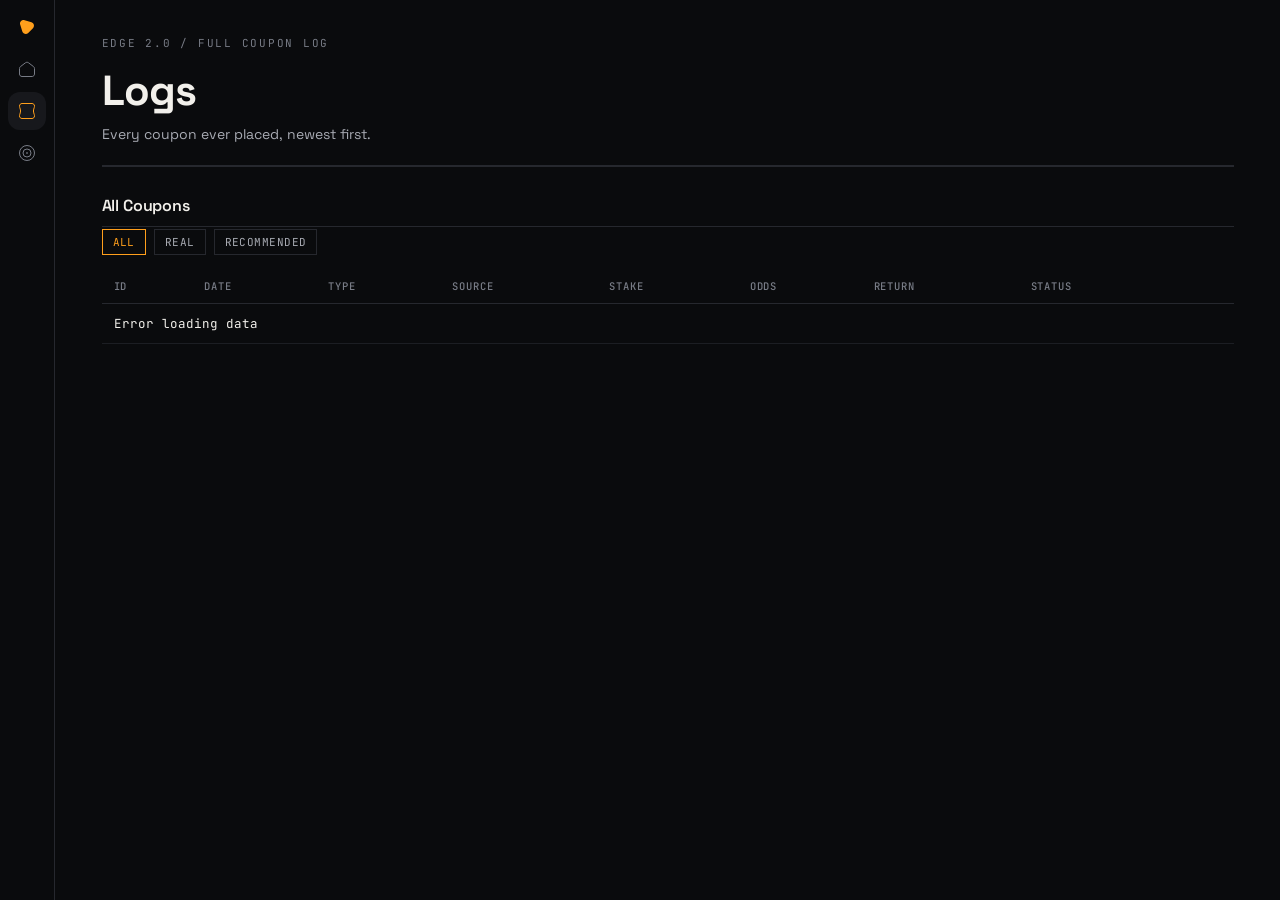
<file: dashboard/logs.html>
<!DOCTYPE html>
<html lang="pl">
<head>
    <meta charset="UTF-8">
    <meta name="viewport" content="width=device-width, initial-scale=1.0">
    <title>Edge</title>
    <link rel="icon" type="image/svg+xml" href="favicon.svg?v=2">
    <link rel="preconnect" href="https://fonts.googleapis.com">
    <link href="https://fonts.googleapis.com/css2?family=Space+Grotesk:wght@400;500;600;700&family=JetBrains+Mono:wght@400;500;600;700&display=swap" rel="stylesheet">
    <link rel="stylesheet" href="styles.css">
</head>
<body>

<div class="app-shell">
<div id="sidebar-mount"></div>
<script src="sidebar.js"></script>
<script>renderSidebar('logs');</script>
<div class="main">

<div class="container">
    <header>
        <div class="eyebrow">
            <span>EDGE 2.0 / FULL COUPON LOG</span>
        </div>
        <h1>Logs</h1>
        <p class="tagline">Every coupon ever placed, newest first.</p>
    </header>

    <div class="kpi-row" id="logsSummaryRow"></div>

    <div class="section">
        <div class="section-head">
            <h2>All Coupons</h2>
            <span class="count" id="couponCount"></span>
        </div>
        <div class="report-tabs" id="sourceToggle" style="margin-bottom:14px;">
            <span class="report-tab active" data-src="all" onclick="setSource('all')">All</span>
            <span class="report-tab" data-src="real" onclick="setSource('real')">Real</span>
            <span class="report-tab" data-src="rec" onclick="setSource('rec')">Recommended</span>
        </div>
        <table id="betsTable">
            <thead>
                <tr>
                    <th>ID</th><th>Date</th><th>Type</th><th>Source</th><th>Stake</th><th>Odds</th><th>Return</th><th>Status</th><th></th>
                </tr>
            </thead>
            <tbody id="tableBody"><!-- Filled by JS --></tbody>
        </table>
    </div>
</div>

</div>
</div>

<div id="modal" class="modal">
    <div class="modal-content">
        <div class="modal-head">
            <h2 id="modalTitle"></h2>
            <span class="close" id="closeModal">&times;</span>
        </div>
        <div class="modal-body" id="modalBody"></div>
    </div>
</div>

<script src="data.js"></script>
<script src="shared-metrics.js"></script>
<script src="logs.js"></script>
</body>
</html>
</file>
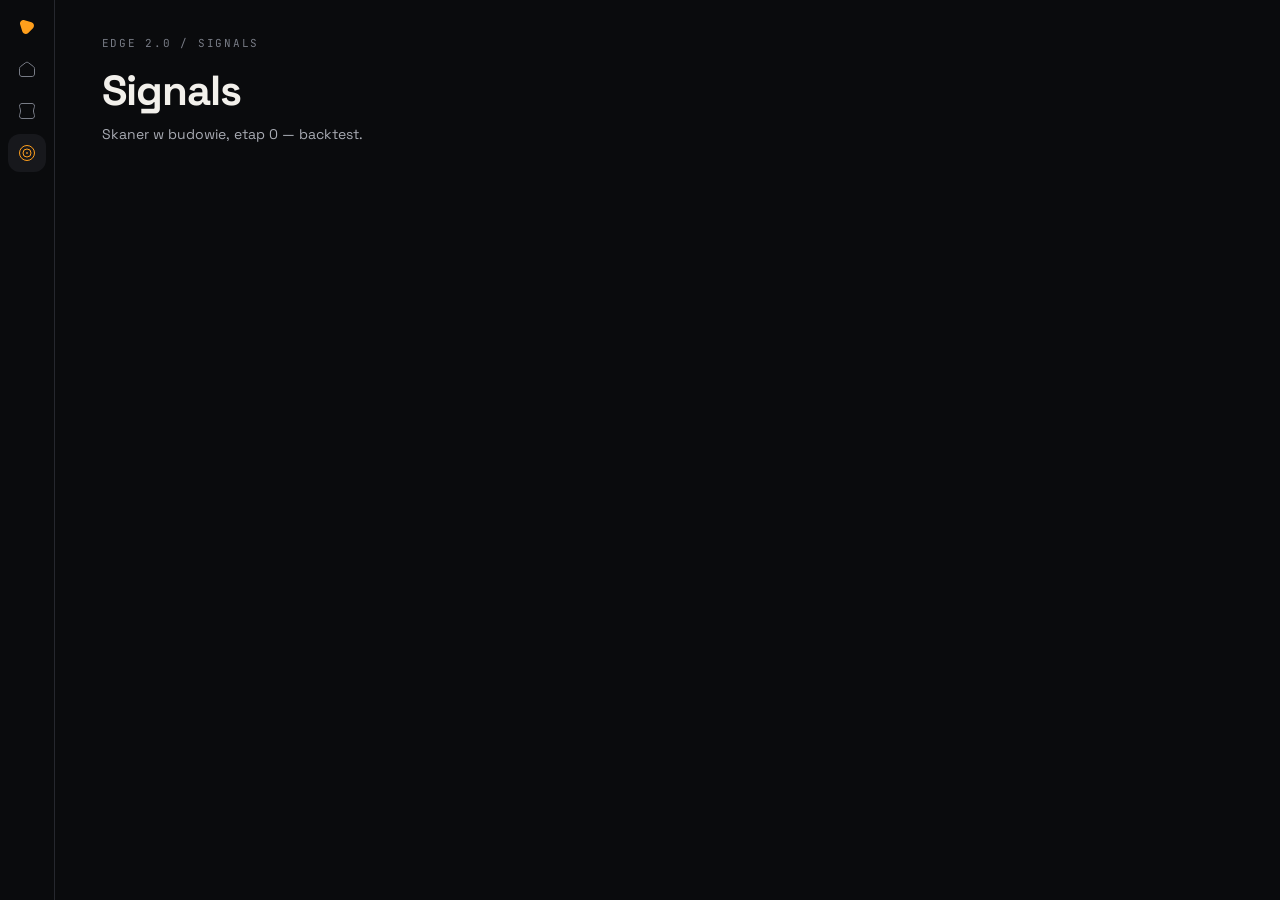
<file: dashboard/signals.html>
<!DOCTYPE html>
<html lang="pl">
<head>
    <meta charset="UTF-8">
    <meta name="viewport" content="width=device-width, initial-scale=1.0">
    <title>Edge</title>
    <link rel="icon" type="image/svg+xml" href="favicon.svg?v=2">
    <link rel="preconnect" href="https://fonts.googleapis.com">
    <link href="https://fonts.googleapis.com/css2?family=Space+Grotesk:wght@400;500;600;700&family=JetBrains+Mono:wght@400;500;600;700&display=swap" rel="stylesheet">
    <link rel="stylesheet" href="styles.css">
</head>
<body>

<div class="app-shell">
<div id="sidebar-mount"></div>
<script src="sidebar.js"></script>
<script>renderSidebar('signals');</script>
<div class="main">

<div class="container">
    <header>
        <div class="eyebrow">
            <span>EDGE 2.0 / SIGNALS</span>
        </div>
        <h1>Signals</h1>
        <p class="tagline">Skaner w budowie, etap 0 — backtest.</p>
    </header>
</div>

</div>
</div>

</body>
</html>
</file>
<file: dashboard/styles.css>
/* Edge — trading-terminal aesthetic */

:root{
  color-scheme:dark;
  --bg:#0a0b0d;
  --panel:#121316;
  --panel-2:#17181c;
  --line:#26282e;
  --line-soft:#1c1e23;
  --ink:#f2f0eb;
  --ink-dim:#a8abb3;
  --ink-faint:#787c86;
  --pos:#5ec26a;
  --neg:#ff5c4d;
  --void:#d9a441;
  --edge:#ff9f1c;
  --font-display:'Space Grotesk',sans-serif;
  --font-mono:'JetBrains Mono',monospace;
}
*{margin:0;padding:0;box-sizing:border-box;}
body{
  background:var(--bg);
  color:var(--ink);
  font-family:var(--font-display);
  -webkit-font-smoothing:antialiased;
}
::selection{background:var(--edge);color:#0a0b0d;}

.container{max-width:1180px;margin:0 auto;padding:0 24px 60px;}

/* ---------- App shell / Sidebar ---------- */
.app-shell{display:flex;min-height:100vh;align-items:stretch;}
.sidebar{
  width:55px;
  flex-shrink:0;
  border-right:1px solid var(--line);
  background:var(--bg);
  display:flex;
  flex-direction:column;
  align-items:center;
  gap:4px;
  padding:8px;
  position:sticky;
  top:0;
  align-self:flex-start;
  height:100vh;
  overflow-y:auto;
  overflow-x:hidden;
}
.sidebar .brand{
  display:flex;
  align-items:center;
  justify-content:center;
  text-decoration:none;
  width:38px;height:38px;
  flex-shrink:0;
}
.sidebar .brand .blade-sm{
  display:block;width:16px;height:16px;
  color:var(--edge);
}
.sidenav{display:flex;flex-direction:column;align-items:center;gap:4px;width:100%;}
.sidenav a.navlink{
  display:flex;
  align-items:center;
  justify-content:center;
  width:38px;height:38px;
  flex-shrink:0;
  color:var(--ink-faint);
  text-decoration:none;
  border-radius:12px;
}
.sidenav a.navlink .nav-icon{display:block;width:16px;height:16px;}
.sidenav a.navlink:hover{color:var(--ink);background:var(--panel-2);}
.sidenav a.navlink.active{color:var(--edge);background:var(--panel-2);}

.main{flex:1;min-width:0;}

@media (max-width:768px){
  .app-shell{flex-direction:column;min-height:0;}
  .sidebar{
    width:100%;height:auto;position:relative;top:auto;
    flex-direction:row;align-items:center;justify-content:flex-start;
    border-right:none;border-bottom:1px solid var(--line);
    overflow-y:visible;
  }
  .sidenav{flex-direction:row;width:auto;gap:4px;}
}

/* ---------- Header ---------- */
header{padding:36px 0 22px;position:relative;}
.eyebrow{
  font-family:var(--font-mono);
  font-size:11px;
  letter-spacing:0.16em;
  color:var(--ink-faint);
  text-transform:uppercase;
  display:flex;
  justify-content:space-between;
  margin-bottom:14px;
}
h1{
  font-size:42px;
  font-weight:700;
  letter-spacing:-0.02em;
}
header p.tagline{
  color:var(--ink-dim);
  font-size:14px;
  margin-top:8px;
}

/* ---------- KPI Strip ---------- */
.kpi-row{
  display:grid;
  grid-template-columns:repeat(4,1fr);
  gap:1px;
  background:var(--line);
  border:1px solid var(--line);
}
/* Shared card look — reused by the Calibration Lab grid below */
.kpi,.calib-cell{
  background:var(--panel);
  padding:20px 18px;
  position:relative;
  overflow:hidden;
}
.kpi::before,.calib-cell::before{
  content:"";
  position:absolute;top:0;left:0;right:0;height:2px;
  background:var(--ink-faint);
}
.kpi.pos::before,.calib-cell.pos::before{background:var(--pos);}
.kpi.neg::before,.calib-cell.neg::before{background:var(--neg);}
.kpi-label,.calib-cell .cl{
  font-family:var(--font-mono);
  font-size:10px;
  letter-spacing:0.14em;
  text-transform:uppercase;
  color:var(--ink-faint);
  margin-bottom:10px;
}
.kpi-value,.calib-cell .cv{
  font-family:var(--font-mono);
  font-size:26px;
  font-weight:600;
  font-variant-numeric:tabular-nums;
  line-height:1;
}
.kpi-value.pos,.calib-cell .cv.pos{color:var(--pos);}
.kpi-value.neg,.calib-cell .cv.neg{color:var(--neg);}
.kpi-sub{
  font-family:var(--font-mono);
  font-size:11px;
  color:var(--ink-faint);
  margin-top:8px;
}
.kpi-row.cols-2{grid-template-columns:repeat(2,1fr);}
.kpi-row.cols-3{grid-template-columns:repeat(3,1fr);}

/* ---------- Charts ---------- */
.charts{
  display:flex;
  flex-direction:column;
  gap:1px;
  background:var(--line);
  border:1px solid var(--line);
}
.panel{background:var(--panel);padding:20px;}
.panel-title{
  font-family:var(--font-mono);
  font-size:11px;
  letter-spacing:0.12em;
  text-transform:uppercase;
  color:var(--ink-dim);
  margin-bottom:16px;
  display:flex;
  justify-content:space-between;
}
.panel-title #plMeta.pos{color:var(--pos);}
.panel-title #plMeta.neg{color:var(--neg);}
.chart-box{height:260px;position:relative;}

/* ---------- Outcome split (stacked progress bar) ---------- */
.outcome-bar{
  display:flex;
  width:100%;
  height:4px;
  border-radius:3px;
  overflow:hidden;
  background:var(--line-soft);
  gap:1px;
}
.outcome-seg{height:100%;}

/* Scaled progress bar: fixed checkpoint zones (e.g. 0-50, 50-150) separated
   by a 1px gap, each with its own fill -- so progress past the first
   checkpoint stays visible instead of the bar reading as "done". */
.progress-scaled{display:flex;width:100%;height:4px;gap:4px;}
.progress-zone{position:relative;height:100%;background:var(--line-soft);overflow:hidden;}
.progress-zone:first-child{border-radius:3px 0 0 3px;}
.progress-zone:last-child{border-radius:0 3px 3px 0;}
.progress-zone-fill{position:absolute;top:0;left:0;height:100%;background:var(--edge);}
.outcome-legend{
  display:flex;
  flex-wrap:wrap;
  gap:24px;
  margin-top:18px;
}
.outcome-legend-item{
  display:flex;
  align-items:center;
  gap:7px;
  font-family:var(--font-mono);
}
.outcome-dot{width:8px;height:8px;border-radius:2px;flex-shrink:0;}
.outcome-legend-item .ol-label{
  font-size:10.5px;
  letter-spacing:0.06em;
  text-transform:uppercase;
  color:var(--ink-faint);
}
.outcome-legend-item .ol-count{font-size:12.5px;color:var(--ink);font-weight:600;}
.outcome-legend-item .ol-pct{font-size:11px;color:var(--ink-faint);}

/* ---------- Section / Table ---------- */
.section,.charts,.kpi-row{margin-bottom:28px;}
.section.hero .section-head h2{font-size:19px;}
.section-head{
  display:flex;
  justify-content:space-between;
  align-items:baseline;
  border-bottom:1px solid var(--line);
  padding-bottom:10px;
  margin-bottom:2px;
}
.section-head.no-line{border-bottom:none;}
.section-head h2{font-size:16px;font-weight:600;letter-spacing:-0.01em;}
.section-head .count{font-family:var(--font-mono);font-size:11px;color:var(--ink-faint);}

table{width:100%;border-collapse:collapse;font-family:var(--font-mono);font-size:12.5px;}
thead th{
  text-align:left;
  padding:10px 12px;
  color:var(--ink-faint);
  font-weight:500;
  letter-spacing:0.08em;
  text-transform:uppercase;
  font-size:10.5px;
  border-bottom:1px solid var(--line);
}
tbody tr{
  border-bottom:1px solid var(--line-soft);
  cursor:pointer;
  box-shadow:inset 3px 0 0 transparent;
  transition:background .12s ease, box-shadow .12s ease;
}
tbody tr:hover{background:var(--panel-2);box-shadow:inset 3px 0 0 var(--edge);}
td{padding:11px 12px;color:var(--ink);}
td.num{font-variant-numeric:tabular-nums;}
#betsTable td.pos{color:var(--pos);}
#betsTable td.neg{color:var(--neg);}
.tag{
  display:inline-flex;
  align-items:center;
  gap:5px;
  font-size:10.5px;
  letter-spacing:0.06em;
  padding:3px 7px;
  border:1px solid var(--line);
  text-transform:uppercase;
}
.tag::before{content:"";width:5px;height:5px;flex-shrink:0;}
.tag.won{color:var(--pos);border-color:rgba(94,194,106,.35);} .tag.won::before{background:var(--pos);}
.tag.lost{color:var(--neg);border-color:rgba(255,92,77,.35);} .tag.lost::before{background:var(--neg);}
.tag.void{color:var(--void);border-color:rgba(217,164,65,.35);} .tag.void::before{background:var(--void);}
.tag.pending{color:var(--ink-dim);border-color:var(--line);} .tag.pending::before{background:var(--ink-dim);}

.view-link{
  font-family:var(--font-mono);
  font-size:11px;
  color:var(--ink-faint);
  letter-spacing:0.04em;
}
tr:hover .view-link{color:var(--edge);}

.source-tag{
  display:inline-block;
  font-family:var(--font-mono);
  font-size:10px;
  letter-spacing:0.05em;
  text-transform:uppercase;
  color:var(--ink-dim);
  border:1px solid var(--line);
  padding:2px 6px;
}
.source-tag.rec{color:var(--edge);border-color:rgba(255,159,28,.35);}

/* ---------- Modal ---------- */
.modal{
  display:none;
  position:fixed;inset:0;
  background:rgba(6,7,8,.82);
  z-index:1000;
  align-items:flex-start;
  justify-content:center;
  padding:60px 20px;
  overflow-y:auto;
}
.modal-content{
  background:var(--panel);
  border:1px solid var(--line);
  width:100%;max-width:560px;
  animation:rise .15s ease;
}
.modal-head{
  display:flex;justify-content:space-between;align-items:center;
  padding:16px 20px;
  border-bottom:1px solid var(--line);
  background:var(--panel-2);
}
.modal-head h2{font-family:var(--font-mono);font-size:14px;font-weight:600;letter-spacing:0.02em;}
.close{cursor:pointer;color:var(--ink-faint);font-size:20px;line-height:1;}
.close:hover{color:var(--edge);}
.modal-body{padding:20px;font-family:var(--font-mono);font-size:12.5px;}
.kv{display:flex;justify-content:space-between;padding:6px 0;border-bottom:1px solid var(--line-soft);}
.kv .k{color:var(--ink-faint);}
.kv .v{color:var(--ink);}
.selections-title,.review-title{
  font-size:10.5px;letter-spacing:0.1em;text-transform:uppercase;color:var(--ink-faint);
  margin:18px 0 8px;
}
.selection{
  border-left:2px solid var(--line);
  padding:8px 0 8px 12px;
  margin-bottom:8px;
}
.selection .m{color:var(--ink);font-weight:600;font-size:12.5px;margin-bottom:3px;}
.selection .d{color:var(--ink-dim);font-size:11.5px;line-height:1.6;}
.selection .note{color:var(--ink-faint);font-style:normal;font-size:11px;margin-top:3px;}
.review-box{background:var(--panel-2);border:1px solid var(--line);padding:12px;}
.review-box .k{color:var(--ink-faint);}

@keyframes rise{from{opacity:0;transform:translateY(-8px);}to{opacity:1;transform:translateY(0);}}

@media (max-width:768px){
  h1{font-size:30px;}
  .kpi-row{grid-template-columns:repeat(2,1fr);}
  .kpi-row.cols-3{grid-template-columns:1fr;}
  table{font-size:11px;}
  th,td{padding:8px;}
  /* logs.html coupon table: ID/Date/Type/Source/Stake/Odds/Return/Status/-- hide Type (3rd) and Odds (6th) */
  #betsTable thead th:nth-child(3),#betsTable td:nth-child(3),
  #betsTable thead th:nth-child(6),#betsTable td:nth-child(6){display:none;}
}

@media (max-width:420px){
  th,td{padding:7px 6px;}
  /* Narrow phones: also hide Source (4th) -- the toggle above the table
     already filters by source, so the column is redundant here -- so the
     remaining columns fit without horizontal scroll */
  #betsTable thead th:nth-child(4),#betsTable td:nth-child(4){display:none;}
}

/* ---------- Reports page ---------- */
.report-nav{
  width:220px;
  flex-shrink:0;
  border-right:1px solid var(--line);
  background:var(--bg);
  display:flex;
  flex-direction:column;
  position:sticky;
  top:0;
  align-self:flex-start;
  height:100vh;
}
.report-mode-toggle{
  display:flex;
  border-bottom:1px solid var(--line);
  flex-shrink:0;
}
.rmt-btn{
  flex:1;
  padding:10px 8px;
  background:none;
  border:none;
  border-bottom:2px solid transparent;
  cursor:pointer;
  font-family:var(--font-mono);
  font-size:10.5px;
  letter-spacing:0.06em;
  text-transform:uppercase;
  color:var(--ink-faint);
}
.rmt-btn:hover{color:var(--ink-dim);}
.rmt-btn.active{color:var(--edge);border-bottom-color:var(--edge);}
.report-list{
  flex:1;
  overflow-y:auto;
  scrollbar-width:thin;
  scrollbar-color:var(--edge) transparent;
}
.report-list::-webkit-scrollbar{width:6px;}
.report-list::-webkit-scrollbar-track{background:transparent;}
.report-list::-webkit-scrollbar-thumb{background:var(--edge);border-radius:3px;}
.report-list::-webkit-scrollbar-thumb:hover{background:var(--edge);opacity:0.8;}
.report-month-head{
  display:flex;
  align-items:center;
  gap:8px;
  width:100%;
  padding:10px 16px;
  background:var(--panel-2);
  border:none;
  border-bottom:1px solid var(--line);
  cursor:pointer;
  font-family:var(--font-mono);
  text-align:left;
}
.rm-chevron{
  font-size:9px;
  color:var(--ink-faint);
  transition:transform .12s ease;
}
.report-month.open .rm-chevron{transform:rotate(90deg);}
.rm-label{
  flex:1;
  font-size:11px;
  letter-spacing:0.06em;
  text-transform:uppercase;
  color:var(--ink-dim);
}
.rm-count{font-size:10.5px;color:var(--ink-faint);}
.report-month-items{display:none;}
.report-month.open .report-month-items{display:block;}
.report-list-item{
  display:block;
  padding:12px 16px;
  border-bottom:1px solid var(--line-soft);
  cursor:pointer;
  text-decoration:none;
  position:relative;
}
.report-list-item::before{
  content:"";
  position:absolute;left:0;top:0;bottom:0;width:3px;
  background:transparent;
}
.report-list-item:hover{background:var(--panel-2);}
.report-list-item.active{background:var(--panel-2);}
.report-list-item.active::before{background:var(--edge);}
.report-list-item .rl-date{
  font-family:var(--font-mono);
  font-size:12.5px;
  color:var(--ink);
  font-weight:600;
}
.report-list-item .rl-meta{
  font-family:var(--font-mono);
  font-size:10.5px;
  color:var(--ink-faint);
  margin-top:4px;
  display:flex;
  gap:6px;
  flex-wrap:wrap;
}
.rl-dot{display:inline-flex;align-items:center;gap:3px;}
.rl-dot::before{content:"";width:5px;height:5px;flex-shrink:0;}
.rl-dot.won::before{background:var(--pos);}
.rl-dot.lost::before{background:var(--neg);}
.rl-dot.void::before{background:var(--void);}
.rl-dot.pending::before{background:var(--ink-dim);}

.report-view{
  min-height:400px;
  margin-top:28px;
}
.report-view .rv-loading,
.report-view .rv-empty{
  font-family:var(--font-mono);
  color:var(--ink-faint);
  font-size:12.5px;
}

.markdown-body{color:var(--ink);font-size:14.5px;line-height:1.7;}
.markdown-body h1{
  font-size:22px;font-weight:700;letter-spacing:-0.01em;
  margin-bottom:6px;
}
.markdown-body h2{
  font-size:15px;font-weight:600;
  margin:28px 0 12px;
  padding-bottom:8px;
  border-bottom:1px solid var(--line);
  text-transform:uppercase;
  letter-spacing:0.06em;
  color:var(--ink-dim);
  font-family:var(--font-mono);
  font-size:12px;
}
.markdown-body h3{
  font-size:14px;font-weight:600;margin:18px 0 6px;color:var(--ink);
}
.markdown-body p{margin-bottom:12px;color:var(--ink-dim);}
.markdown-body blockquote{
  border-left:2px solid var(--edge);
  padding:2px 0 2px 14px;
  color:var(--ink-faint);
  font-family:var(--font-mono);
  font-size:12px;
  margin-bottom:18px;
}
.markdown-body ul,.markdown-body ol{margin:0 0 12px 20px;color:var(--ink-dim);}
.markdown-body pre{
  overflow-x:auto;
  background:var(--panel);
  border:1px solid var(--line);
  padding:12px 14px;
  margin-bottom:12px;
  font-size:11.5px;
}
.markdown-body code{font-family:var(--font-mono);}
.markdown-body strong{color:var(--ink);font-weight:600;}
.markdown-body a{color:var(--edge);}
.markdown-body hr{border:none;border-top:1px solid var(--line);margin:24px 0;}

.table-scroll{overflow-x:auto;margin-bottom:20px;}
.markdown-body table{
  width:100%;
  border-collapse:collapse;
  font-family:var(--font-mono);
  font-size:11.5px;
  margin-bottom:0;
  border:1px solid var(--line);
}
.markdown-body thead{background:var(--panel-2);}
.markdown-body th{
  padding:8px 10px;
  color:var(--ink-faint);
  font-weight:500;
  text-transform:uppercase;
  letter-spacing:0.04em;
  font-size:10px;
  border-bottom:1px solid var(--line);
  border-right:1px solid var(--line-soft);
}
/* Always left-align, overriding whatever alignment marked assigns via the
   align attribute per markdown column syntax (---:) -- headers and cell
   values should read consistently down the left edge, not have some
   columns' numbers flushed right against a left-aligned header. */
.markdown-body th{text-align:left;}
.markdown-body td{
  padding:8px 10px;
  border-bottom:1px solid var(--line-soft);
  border-right:1px solid var(--line-soft);
  color:var(--ink-dim);
  text-align:left;
}
.markdown-body tr:hover td{background:var(--panel-2);}

.tag-pass{color:var(--ink-faint)!important;font-weight:600;}
.tag-bet{color:var(--edge)!important;font-weight:700;}
.val-pos{color:var(--pos)!important;}
.val-neg{color:var(--neg)!important;}
.risk-low{color:var(--pos)!important;}
.risk-med{color:var(--void)!important;}
.risk-high{color:var(--neg)!important;}

.report-meta-bar{
  display:flex;
  justify-content:space-between;
  align-items:center;
  margin-bottom:20px;
  padding-bottom:16px;
  border-bottom:1px solid var(--line);
}
.report-meta-bar .linked-coupons{
  display:flex;
  gap:8px;
  flex-wrap:wrap;
}
.report-meta-bar .linked-coupons a{
  display:inline-flex;
  align-items:center;
  gap:5px;
  font-family:var(--font-mono);
  font-size:11px;
  color:var(--ink-dim);
  text-decoration:none;
  border:1px solid var(--line);
  padding:3px 8px;
}
.report-meta-bar .linked-coupons a:hover{color:var(--edge);border-color:var(--edge);}
.report-meta-bar .hltv-link{
  font-family:var(--font-mono);
  font-size:11px;
  color:var(--ink-dim);
  text-decoration:none;
  border:1px solid var(--line);
  padding:3px 8px;
}
.report-meta-bar .hltv-link:hover{color:var(--edge);border-color:var(--edge);}

.report-tabs{display:flex;gap:8px;margin-bottom:20px;}
.report-tab{
  font-family:var(--font-mono);
  font-size:11px;
  letter-spacing:0.04em;
  text-transform:uppercase;
  color:var(--ink-dim);
  text-decoration:none;
  border:1px solid var(--line);
  padding:5px 10px;
  cursor:pointer;
  background:none;
}
.report-tab:hover{color:var(--edge);border-color:var(--edge);}
.report-tab.active{color:var(--edge);border-color:var(--edge);}
.report-tabs.tight{margin-bottom:0;}

.pnl-toggle-row{display:flex;align-items:center;justify-content:space-between;gap:12px;margin-bottom:10px;flex-wrap:wrap;}
.pnl-source-caption{font-family:var(--font-mono);font-size:11px;color:var(--ink-faint);}

@media (max-width:760px){
  .report-nav{
    width:100%;
    height:auto;
    position:relative;
    top:auto;
    border-right:none;
    border-bottom:1px solid var(--line);
  }
  .report-list{max-height:220px;}
  .report-view{margin-top:20px;}
}

/* ===== Calibration Lab — grid reuses the .kpi card styles above ===== */
.calib-grid{display:grid;grid-template-columns:repeat(4,1fr);gap:1px;background:var(--line);border:1px solid var(--line);margin-bottom:14px;}
@media (max-width:640px){.calib-grid{grid-template-columns:repeat(2,1fr);}}
.charts .calib-grid{background:none;border:none;margin-bottom:0;}
.charts .kpi-row{background:none;border:none;margin-bottom:0;}
.calib-note{font-size:12px;color:var(--ink-dim);line-height:1.55;}
.calib-note .mono{font-family:var(--font-mono);font-size:11px;color:var(--ink);}
.calib-table{width:100%;border-collapse:collapse;margin-top:10px;}
.calib-table th,.calib-table td{font-family:var(--font-mono);font-size:11px;padding:5px 8px;text-align:right;border-bottom:1px solid var(--line);color:var(--ink-dim);}
.calib-table th:first-child,.calib-table td:first-child{text-align:left;}
.calib-table th{color:var(--ink-faint);letter-spacing:.06em;text-transform:uppercase;font-size:10px;}
.calib-verdict{margin-top:12px;font-size:12px;font-weight:500;}
.calib-verdict.pos{color:var(--pos);}
.calib-verdict.neg{color:var(--neg);}
.calib-cell .cs{font-size:11px;color:var(--ink-faint);margin-left:5px;font-family:var(--font-mono);}
.calib-cell.click,.calib-table.click,.calib-sub.click,.kpi-label.click{cursor:pointer;}
.calib-cell.click:hover .cl{color:var(--ink);}
.calib-sub{font-family:var(--font-mono);font-size:10px;letter-spacing:.09em;text-transform:uppercase;color:var(--ink-faint);margin-top:16px;margin-bottom:6px;}
.calib-sub.click:hover{color:var(--ink-dim);}
.calib-table td.pos{color:var(--pos);} .calib-table td.neg{color:var(--neg);}

.dq-grid{display:grid;grid-template-columns:repeat(auto-fit,minmax(100px,1fr));gap:14px;}
@media (max-width:640px){.dq-grid{grid-template-columns:repeat(2,1fr);}}
.dq-value{font-family:var(--font-mono);font-size:15px;font-weight:500;color:var(--ink-dim);font-variant-numeric:tabular-nums;line-height:1;}
.dq-label{font-family:var(--font-mono);font-size:10.5px;color:var(--ink-faint);margin-top:4px;}

/* Click-for-explanation affordance: subtle hover color, no icon. */
.kpi-label.click:hover{color:var(--ink);}
.section-head.click:hover h2{color:var(--edge);}

/* Selections Performance: By odds range / By market side by side on desktop */
.perf-tables{display:grid;grid-template-columns:1fr 1fr;gap:20px;margin-top:14px;}
.perf-tables .calib-sub{margin-top:0;}
.perf-tables .calib-table.compact th,.perf-tables .calib-table.compact td{padding:3px 8px;}
@media (max-width:768px){.perf-tables{grid-template-columns:1fr;gap:0;}}

.calib-modal-overlay{display:flex;position:fixed;inset:0;background:rgba(0,0,0,0.6);z-index:100;align-items:center;justify-content:center;padding:20px;}
.calib-modal{background:var(--panel);border:1px solid var(--line);max-width:520px;width:100%;padding:18px 20px;}
.calib-modal-head{display:flex;justify-content:space-between;align-items:center;margin-bottom:10px;font-weight:600;}
.calib-modal-x{background:none;border:none;color:var(--ink-dim);font-size:20px;cursor:pointer;line-height:1;}
#calibModalBody{font-size:13px;line-height:1.65;color:var(--ink-dim);}

/* ===== Calibration Lab — collapsed compact bar ===== */
.section-head.click{cursor:pointer;}
.calib-compact{cursor:pointer;padding-bottom:10px;}
.calib-compact-arrow{color:var(--ink-faint);font-weight:600;}
</file>
